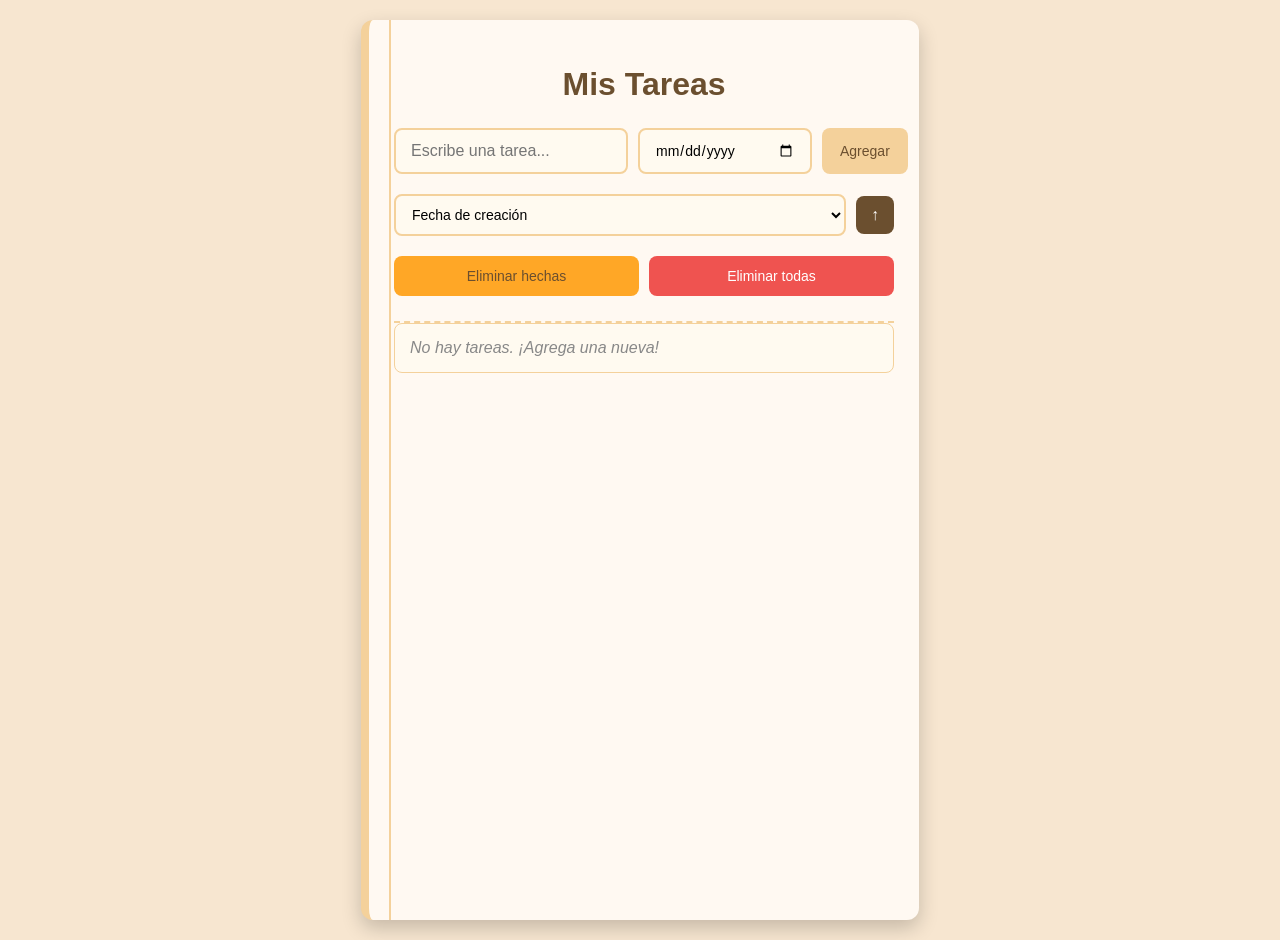
<file: index.html>
<!DOCTYPE html>
<html lang="es">
<head>
  <meta charset="UTF-8">
  <meta name="viewport" content="width=device-width, initial-scale=1.0">
  <meta name="description" content="Gestor de tareas simple y eficiente">
  <meta name="theme-color" content="#f4d19b">
  
  <!-- Content Security Policy más permisiva -->
  <meta http-equiv="Content-Security-Policy" content="
    default-src 'self' 'unsafe-inline' 'unsafe-eval' data: blob:;
    script-src 'self' 'unsafe-inline' 'unsafe-eval';
    style-src 'self' 'unsafe-inline' https://fonts.googleapis.com;
    font-src 'self' https://fonts.gstatic.com data:;
    img-src 'self' data: blob: https:;
    connect-src 'self';
    manifest-src 'self';
  ">
  
  <title>Gestor de Tareas</title>
  <link rel="stylesheet" href="style.css?v=4">
  <link rel="manifest" href="manifest.json">
  <link rel="icon" href="icon-192.png">
  <link rel="apple-touch-icon" href="icon-192.png">
</head>
<body>
  <div class="container" role="main">
    <h1>Mis Tareas</h1>

    <div class="input-group">
      <label for="nuevaTarea" class="sr-only">Nueva tarea</label>
      <input type="text" id="nuevaTarea" name="nuevaTarea" placeholder="Escribe una tarea..." aria-label="Nueva tarea">
      
      <input type="date" id="fechaTarea" name="fechaTarea" aria-label="Fecha para la tarea">
      
      <button type="button" id="agregarTarea" aria-label="Agregar tarea">Agregar</button>
    </div>

    <!-- SISTEMA DE ORDENAMIENTO - MODIFICADO -->
    <div class="ordenamiento">
      <label for="criterioOrden" class="sr-only">Ordenar por</label>
      <select id="criterioOrden" aria-label="Criterio de ordenamiento">
        <option value="fecha">Fecha de creación</option>
        <option value="prioridad">Prioridad</option>
        <option value="estado">Estado (pendientes primero)</option>
      </select>
      
      <button type="button" id="direccionOrden" aria-label="Dirección del ordenamiento" title="Orden ascendente">
        ↑↓
      </button>
    </div>

    <div class="botones">
      <button type="button" id="eliminarHechas" aria-label="Eliminar tareas completadas">Eliminar hechas</button>
      <button type="button" id="eliminarTodas" aria-label="Eliminar todas las tareas">Eliminar todas</button>
    </div>

    <ul id="listaTareas" aria-label="Lista de tareas"></ul>
  </div>

  <script src="app.js?v=3"></script>

  <script>
    // Service Worker con mejor manejo de errores
    if ('serviceWorker' in navigator) {
      window.addEventListener('load', () => {
        navigator.serviceWorker.register('sw.js')
          .then(registration => {
            console.log('✅ Service Worker registrado:', registration);
          })
          .catch(err => {
            console.log('❌ Error al registrar SW:', err);
          });
      });
    }
    
    // Verificar recursos
    window.addEventListener('load', () => {
      console.log('🚀 App cargada correctamente');
      
      // Verificar íconos
      ['icon-192.png', 'icon-512.png'].forEach(icon => {
        const img = new Image();
        img.onload = () => console.log(`✅ ${icon} cargado`);
        img.onerror = () => console.log(`❌ ${icon} no encontrado`);
        img.src = icon;
      });
    });
  </script>
</body>
</html>
</file>
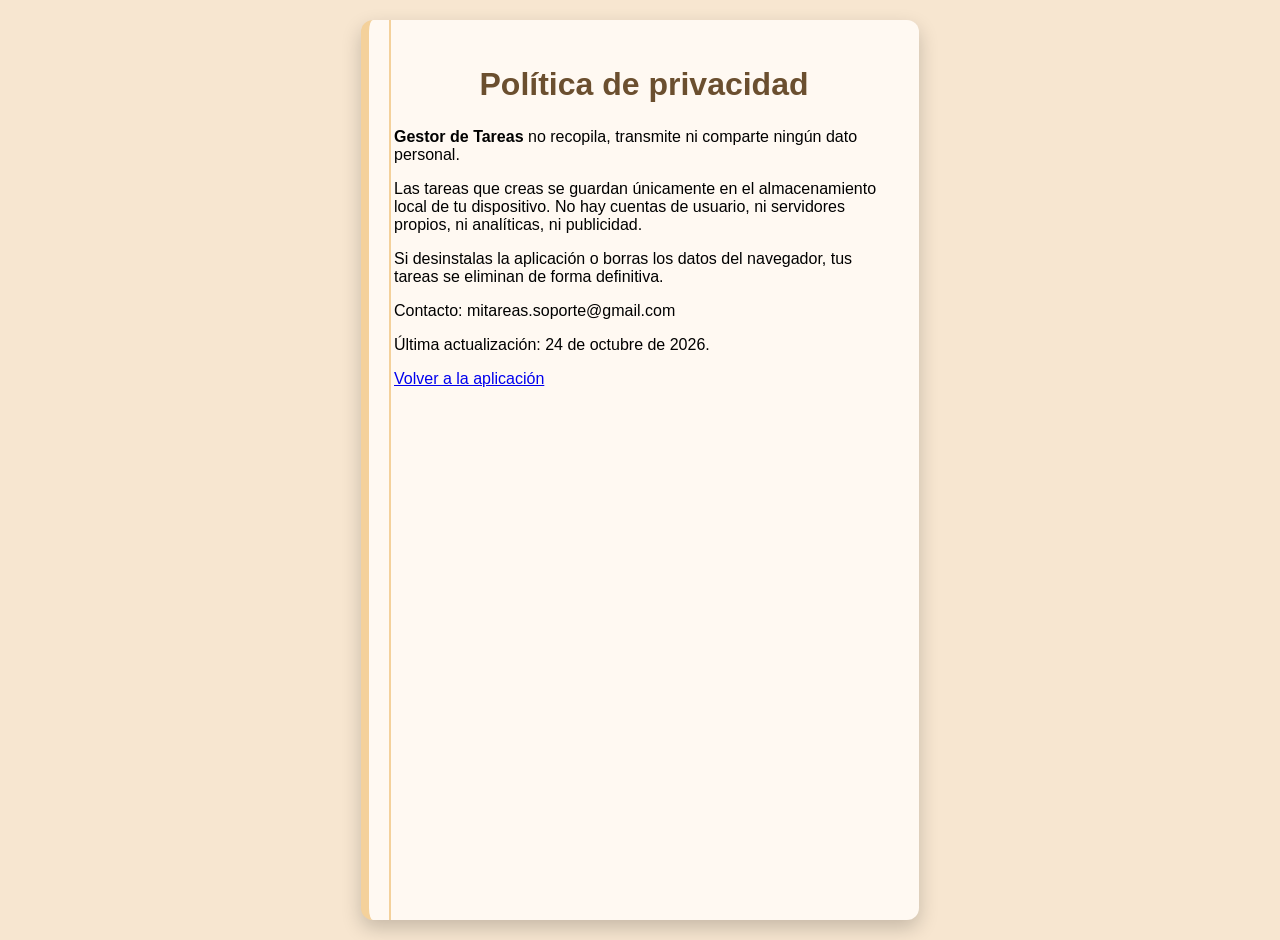
<file: privacidad.html>
<!DOCTYPE html>
<html lang="es">
<head>
  <meta charset="UTF-8">
  <meta name="viewport" content="width=device-width, initial-scale=1.0">
  <meta name="theme-color" content="#f4d19b">
  <title>Política de privacidad - Gestor de Tareas</title>
  <link rel="stylesheet" href="style.css?v=4">
  <link rel="icon" href="icon-192.png">
</head>
<body>
  <div class="container" role="main">
    <h1>Política de privacidad</h1>
    <p><strong>Gestor de Tareas</strong> no recopila, transmite ni comparte ningún dato personal.</p>
    <p>Las tareas que creas se guardan únicamente en el almacenamiento local de tu dispositivo.
       No hay cuentas de usuario, ni servidores propios, ni analíticas, ni publicidad.</p>
    <p>Si desinstalas la aplicación o borras los datos del navegador, tus tareas se eliminan de forma definitiva.</p>
    <p>Contacto: mitareas.soporte@gmail.com</p>
    <p>Última actualización: 24 de octubre de 2026.</p>
    <p><a href="./">Volver a la aplicación</a></p>
  </div>
</body>
</html>
</file>
<file: style.css>
body {
  font-family: 'Segoe UI', Tahoma, Geneva, Verdana, sans-serif;
  background: #f7e6d0;
  display: flex;
  justify-content: center;
  padding: 20px;
  margin: 0;
  min-height: 100vh;
}

.container {
  background: #fff9f2;
  padding: 25px;
  border-radius: 12px;
  width: 100%;
  max-width: 500px;
  box-shadow: 0 8px 20px rgba(0,0,0,0.2);
  border-left: 8px solid #f4d19b;
  position: relative;
}

h1 {
  text-align: center;
  margin-bottom: 25px;
  color: #6b4f2f;
  font-weight: 600;
  font-size: 2rem;
}

.input-group {
  display: flex;
  gap: 10px;
  margin-bottom: 20px;
}

input[type="text"] {
  flex: 1;
  padding: 12px 15px;
  border-radius: 8px;
  border: 2px solid #f4d19b;
  background: #fffaf0;
  font-family: 'Segoe UI', Tahoma, Geneva, Verdana, sans-serif;
  font-size: 16px;
  transition: border-color 0.3s;
}

input[type="date"] {
  padding: 12px 15px;
  border-radius: 8px;
  border: 2px solid #f4d19b;
  background: #fffaf0;
  font-family: 'Segoe UI', Tahoma, Geneva, Verdana, sans-serif;
  font-size: 14px;
  min-width: 140px;
  transition: border-color 0.3s;
}

input[type="text"]:focus,
input[type="date"]:focus {
  outline: none;
  border-color: #6b4f2f;
}

button {
  padding: 12px 18px;
  background-color: #f4d19b;
  color: #6b4f2f;
  border: none;
  border-radius: 8px;
  cursor: pointer;
  transition: all 0.3s;
  font-family: 'Segoe UI', Tahoma, Geneva, Verdana, sans-serif;
  font-weight: 500;
  font-size: 14px;
}

button:hover {
  background-color: #e3c28b;
  transform: translateY(-1px);
}

button:active {
  transform: translateY(0);
}

.botones {
  display: flex;
  gap: 10px;
  margin-bottom: 25px;
  flex-wrap: wrap;
}

.botones button {
  flex: 1;
  min-width: 140px;
}

#eliminarHechas {
  background-color: #ffa726;
}

#eliminarTodas {
  background-color: #ef5350;
  color: white;
}

ul {
  list-style: none;
  padding: 0;
  border-top: 2px dashed #f4d19b;
  margin: 0;
}

li {
  display: flex;
  align-items: center;
  padding: 15px;
  margin-bottom: 8px;
  background: #fffaf0;
  border: 1px solid #f4d19b;
  border-radius: 8px;
  transition: all 0.3s;
  font-family: 'Segoe UI', Tahoma, Geneva, Verdana, sans-serif;
}

li:hover {
  box-shadow: 0 2px 8px rgba(0,0,0,0.1);
}

li.done span {
  text-decoration: line-through;
  color: #888;
  opacity: 0.7;
}

li span {
  flex: 1;
  margin-left: 12px;
  font-size: 16px;
  line-height: 1.4;
}

li button {
  margin-left: 8px;
  background-color: #f0804f;
  color: white;
  padding: 8px 12px;
  font-size: 12px;
}

li button:hover {
  background-color: #e0663f;
}

/* Sistema de ordenamiento */
.ordenamiento {
  display: flex;
  gap: 10px;
  margin-bottom: 20px;
  align-items: center;
}

#criterioOrden {
  flex: 1;
  padding: 10px 12px;
  border-radius: 8px;
  border: 2px solid #f4d19b;
  background: #fffaf0;
  font-family: 'Segoe UI', Tahoma, Geneva, Verdana, sans-serif;
  font-size: 14px;
}

#direccionOrden {
  padding: 10px 15px;
  background-color: #6b4f2f;
  color: white;
  border: none;
  border-radius: 8px;
  cursor: pointer;
  font-size: 16px;
  transition: all 0.3s;
}

#direccionOrden:hover {
  background-color: #5a4125;
  transform: scale(1.05);
}

.ordenamiento-activo {
  background-color: #f4d19b !important;
  color: #6b4f2f !important;
}

/* Líneas de libreta - SOLUCIÓN DEFINITIVA */
.container::before {
  content: "";
  position: absolute;
  top: 0;
  left: 20px;
  width: 2px;
  height: 100%;
  background: #f4d19b;
  z-index: 1;
}

/* Estados de carga y feedback */
.loading {
  opacity: 0.6;
  pointer-events: none;
}

.sr-only {
  position: absolute;
  width: 1px;
  height: 1px;
  padding: 0;
  margin: -1px;
  overflow: hidden;
  clip: rect(0, 0, 0, 0);
  white-space: nowrap;
  border: 0;
}

/* Responsive */
@media (max-width: 600px) {
  body {
    padding: 10px;
  }
  
  .container {
    padding: 20px 15px 20px 25px;
    margin-left: 0;
  }
  
  .container::before {
    left: 15px;
    display: none;
  }
  
  li {
    margin-left: 0;
    padding: 12px 10px;
    position: relative;
    z-index: 2;
  }
  
  .input-group {
    flex-direction: column;
  }
  
  input[type="date"] {
    min-width: auto;
    width: 100%;
    box-sizing: border-box;
  }
  
  .botones {
    flex-direction: column;
  }
  
  .botones button {
    min-width: auto;
  }
  
  .ordenamiento {
    flex-direction: column;
  }
}

/* Estilos para prioridades */
.btn-prioridad {
  background: none !important;
  border: none !important;
  padding: 8px !important;
  margin: 0 8px !important;
  font-size: 16px !important;
  cursor: pointer;
  transition: transform 0.2s;
}

.btn-prioridad:hover {
  transform: scale(1.2);
}

/* Bordes de colores según prioridad */
.prioridad-alta {
  border-left: 4px solid #ef5350 !important;
}

.prioridad-media {
  border-left: 4px solid #ffa726 !important;
}

.prioridad-baja {
  border-left: 4px solid #66bb6a !important;
}

/* Animaciones */
@keyframes fadeIn {
  from { opacity: 0; transform: translateY(10px); }
  to { opacity: 1; transform: translateY(0); }
}

li {
  animation: fadeIn 0.3s ease-out;
}
</file>
